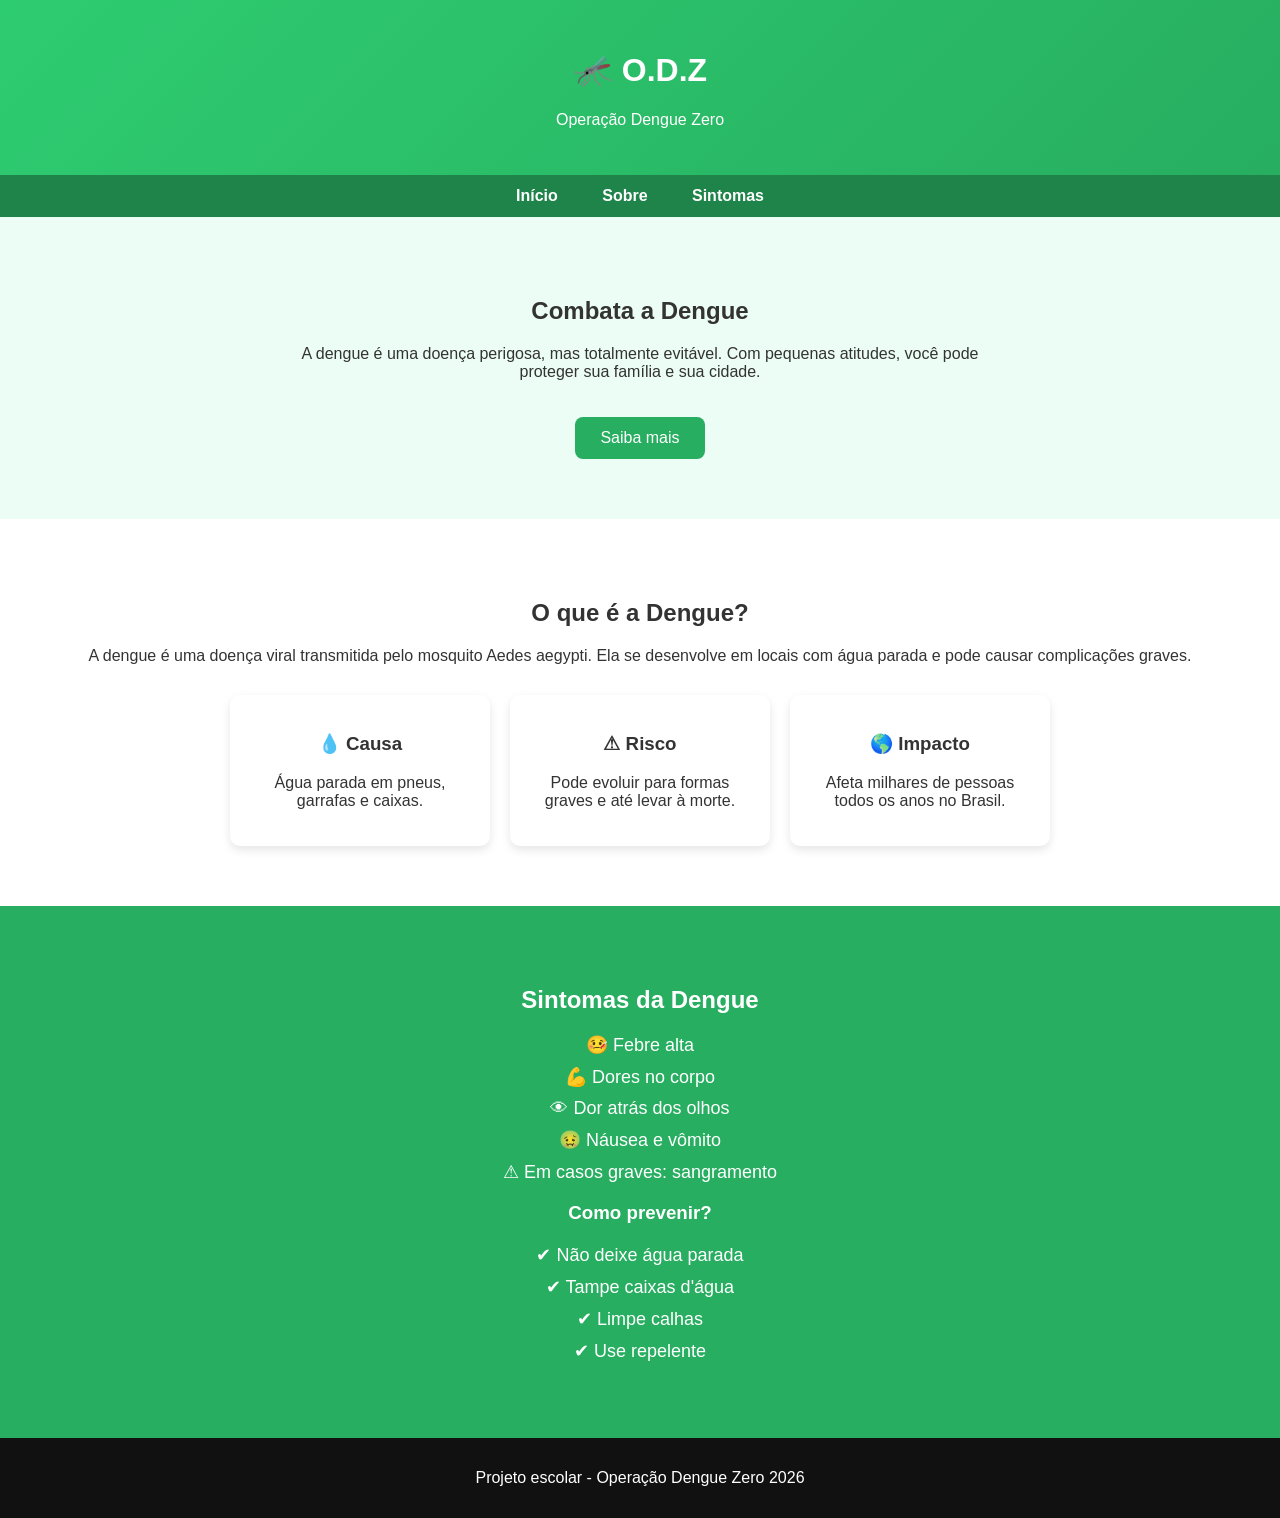
<file: index.html>
<!DOCTYPE html>
<html lang="pt-br">
<head>
    <meta charset="UTF-8">
    <title>O.D.Z - Operação Dengue Zero</title>
    <link rel="stylesheet" href="dengue.css">
</head>
<body>

<header>
    <h1>🦟 O.D.Z</h1>
    <p>Operação Dengue Zero</p>
</header>

<nav>
    <a href="#inicio">Início</a>
    <a href="#sobre">Sobre</a>
    <a href="#sintomas">Sintomas</a>
</nav>

<section id="inicio" class="secao destaque">
    <div class="conteudo">
        <h2>Combata a Dengue</h2>
        <p>
            A dengue é uma doença perigosa, mas totalmente evitável.
            Com pequenas atitudes, você pode proteger sua família e sua cidade.
        </p>

        <a href="#sobre" class="btn">Saiba mais</a>
    </div>
</section>

<section id="sobre" class="secao">
    <h2>O que é a Dengue?</h2>
    <p>
        A dengue é uma doença viral transmitida pelo mosquito Aedes aegypti.
        Ela se desenvolve em locais com água parada e pode causar complicações graves.
    </p>

    <div class="cards">
        <div class="card">
            <h3>💧 Causa</h3>
            <p>Água parada em pneus, garrafas e caixas.</p>
        </div>

        <div class="card">
            <h3>⚠ Risco</h3>
            <p>Pode evoluir para formas graves e até levar à morte.</p>
        </div>

        <div class="card">
            <h3>🌎 Impacto</h3>
            <p>Afeta milhares de pessoas todos os anos no Brasil.</p>
        </div>
    </div>
</section>

<section id="sintomas" class="secao verde">
    <h2>Sintomas da Dengue</h2>

    <ul class="lista">
        <li>🤒 Febre alta</li>
        <li>💪 Dores no corpo</li>
        <li>👁 Dor atrás dos olhos</li>
        <li>🤢 Náusea e vômito</li>
        <li>⚠ Em casos graves: sangramento</li>
    </ul>

    <h3>Como prevenir?</h3>
    <ul class="lista">
        <li>✔ Não deixe água parada</li>
        <li>✔ Tampe caixas d'água</li>
        <li>✔ Limpe calhas</li>
        <li>✔ Use repelente</li>
    </ul>
</section>

<footer>
    <p>Projeto escolar - Operação Dengue Zero 2026</p>
</footer>

</body>
</html>
</file>
<file: dengue.css>
html {
    scroll-behavior: smooth;
}

body {
    margin: 0;
    font-family: 'Segoe UI', Arial, sans-serif;
    color: #333;
}

header {
    background: linear-gradient(135deg, #2ecc71, #27ae60);
    color: white;
    text-align: center;
    padding: 30px 20px;
}

nav {
    background: #1e8449;
    text-align: center;
    padding: 12px;
    position: sticky;
    top: 0;
}

nav a {
    color: white;
    text-decoration: none;
    margin: 0 20px;
    font-weight: bold;
    transition: 0.3s;
}

nav a:hover {
    color: #a9dfbf;
}

.secao {
    padding: 60px 20px;
    text-align: center;
}

.destaque {
    background: #ecfdf5;
}

.verde {
    background: #27ae60;
    color: white;
}

.conteudo {
    max-width: 700px;
    margin: auto;
}

.btn {
    display: inline-block;
    margin-top: 20px;
    padding: 12px 25px;
    background: #27ae60;
    color: white;
    text-decoration: none;
    border-radius: 8px;
    transition: 0.3s;
}

.btn:hover {
    background: #1e8449;
}


.cards {
    display: flex;
    justify-content: center;
    gap: 20px;
    flex-wrap: wrap;
    margin-top: 30px;
}

.card {
    background: white;
    padding: 20px;
    border-radius: 10px;
    width: 220px;
    box-shadow: 0 4px 10px rgba(0,0,0,0.1);
}

.lista {
    list-style: none;
    padding: 0;
    margin-top: 20px;
}

.lista li {
    margin: 10px 0;
    font-size: 18px;
}

footer {
    background: #111;
    color: white;
    text-align: center;
    padding: 15px;
}
</file>
